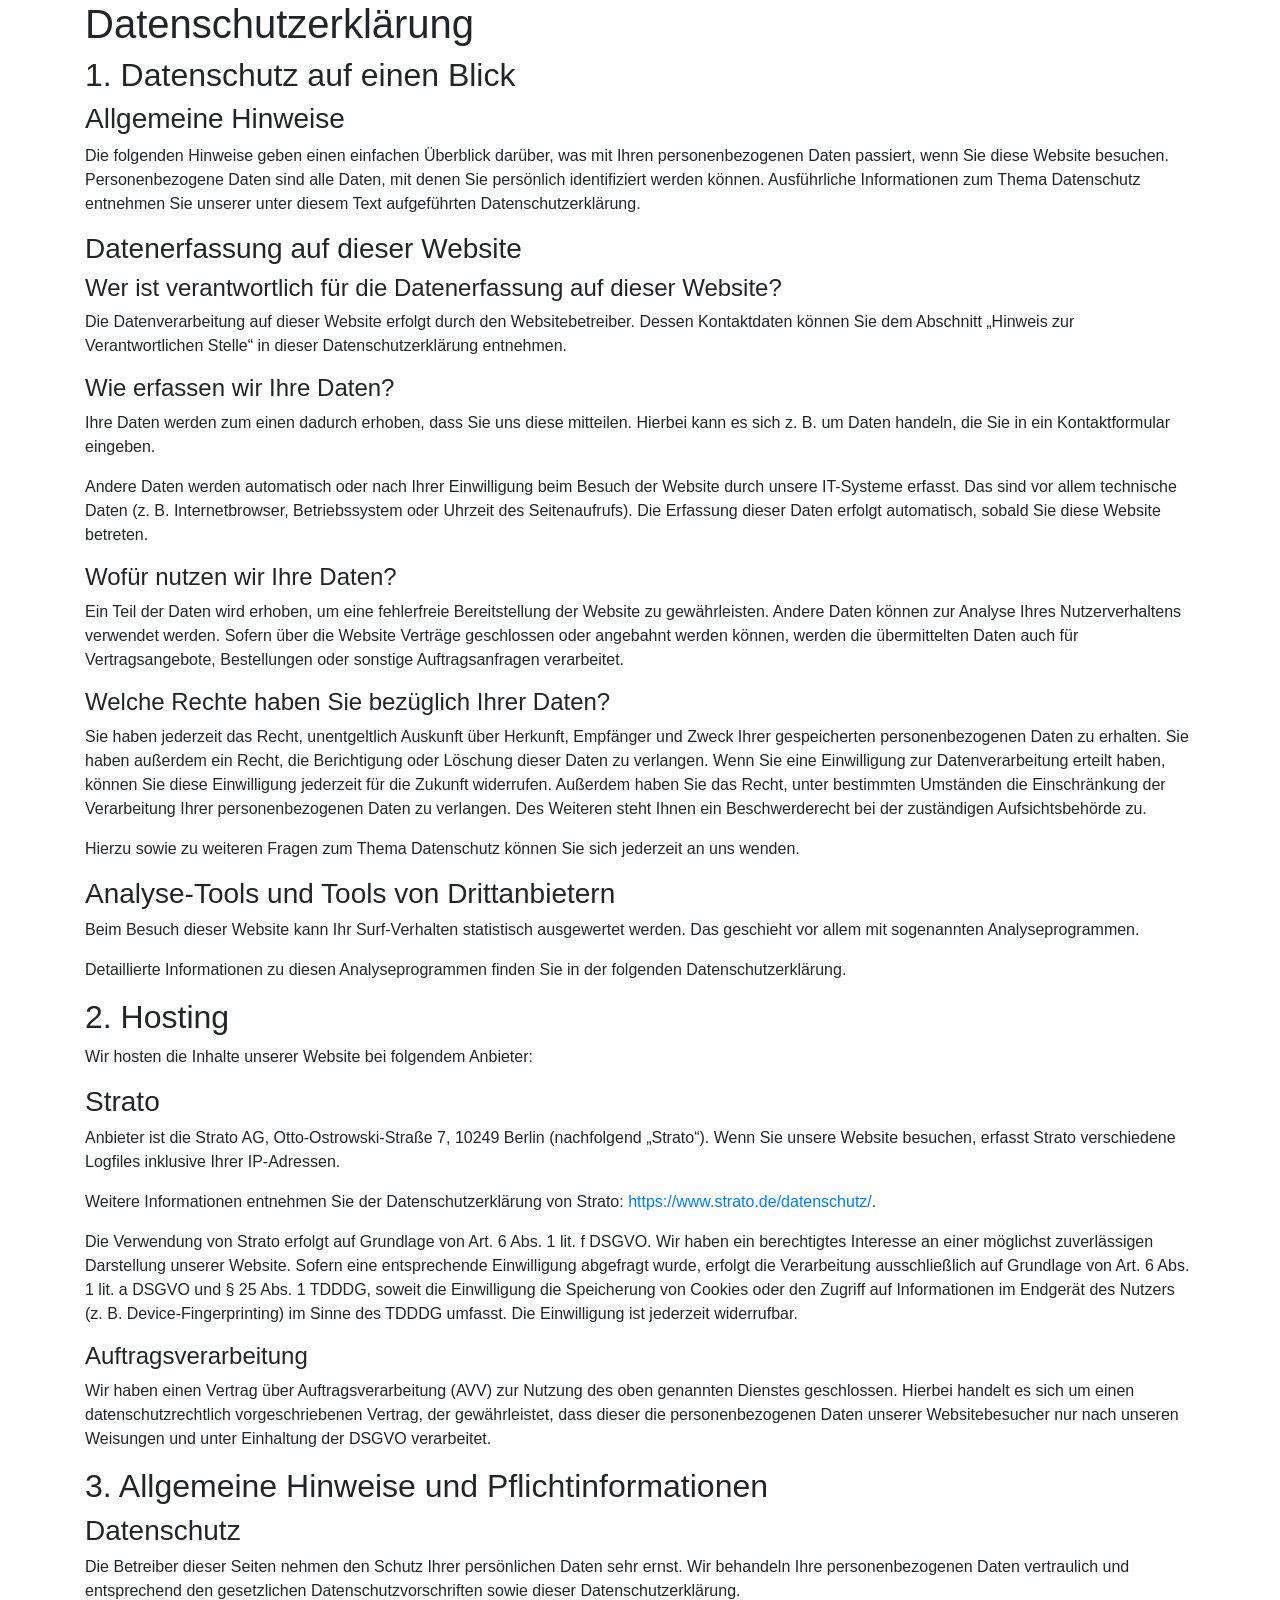
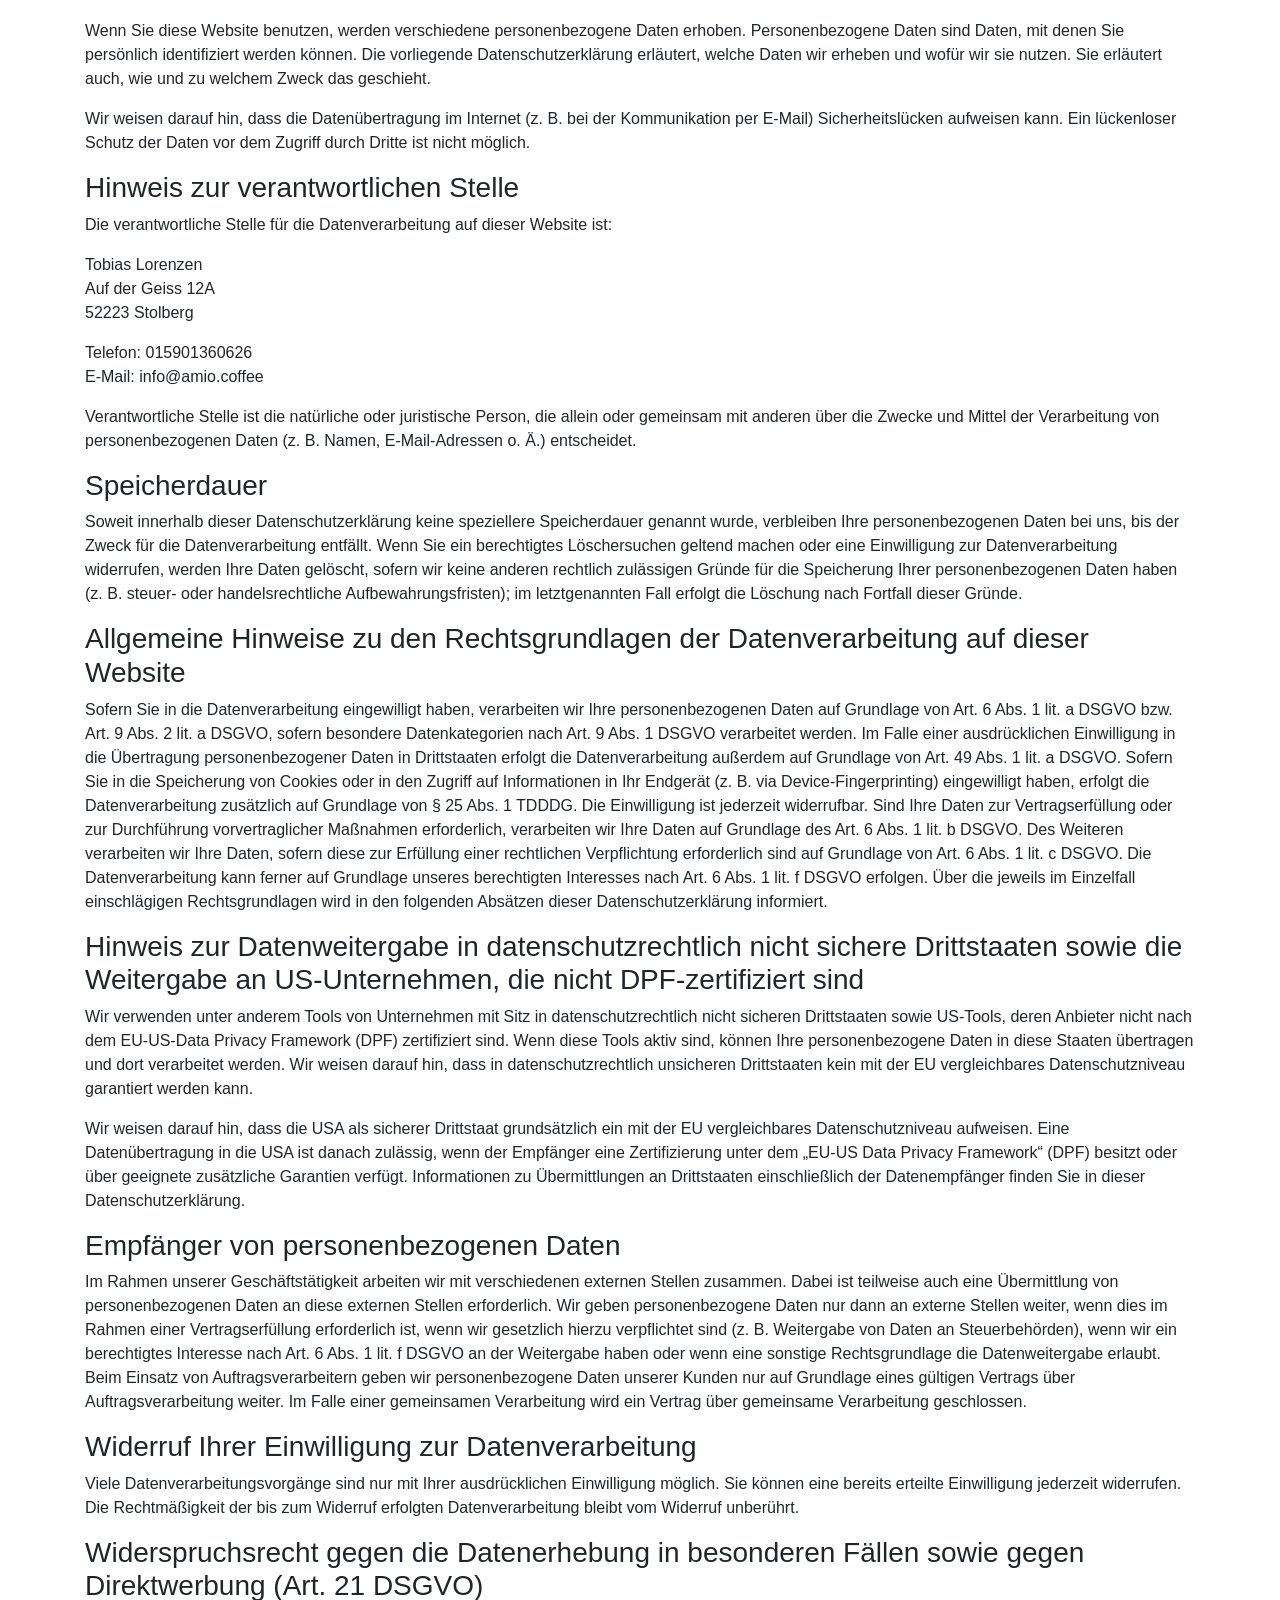
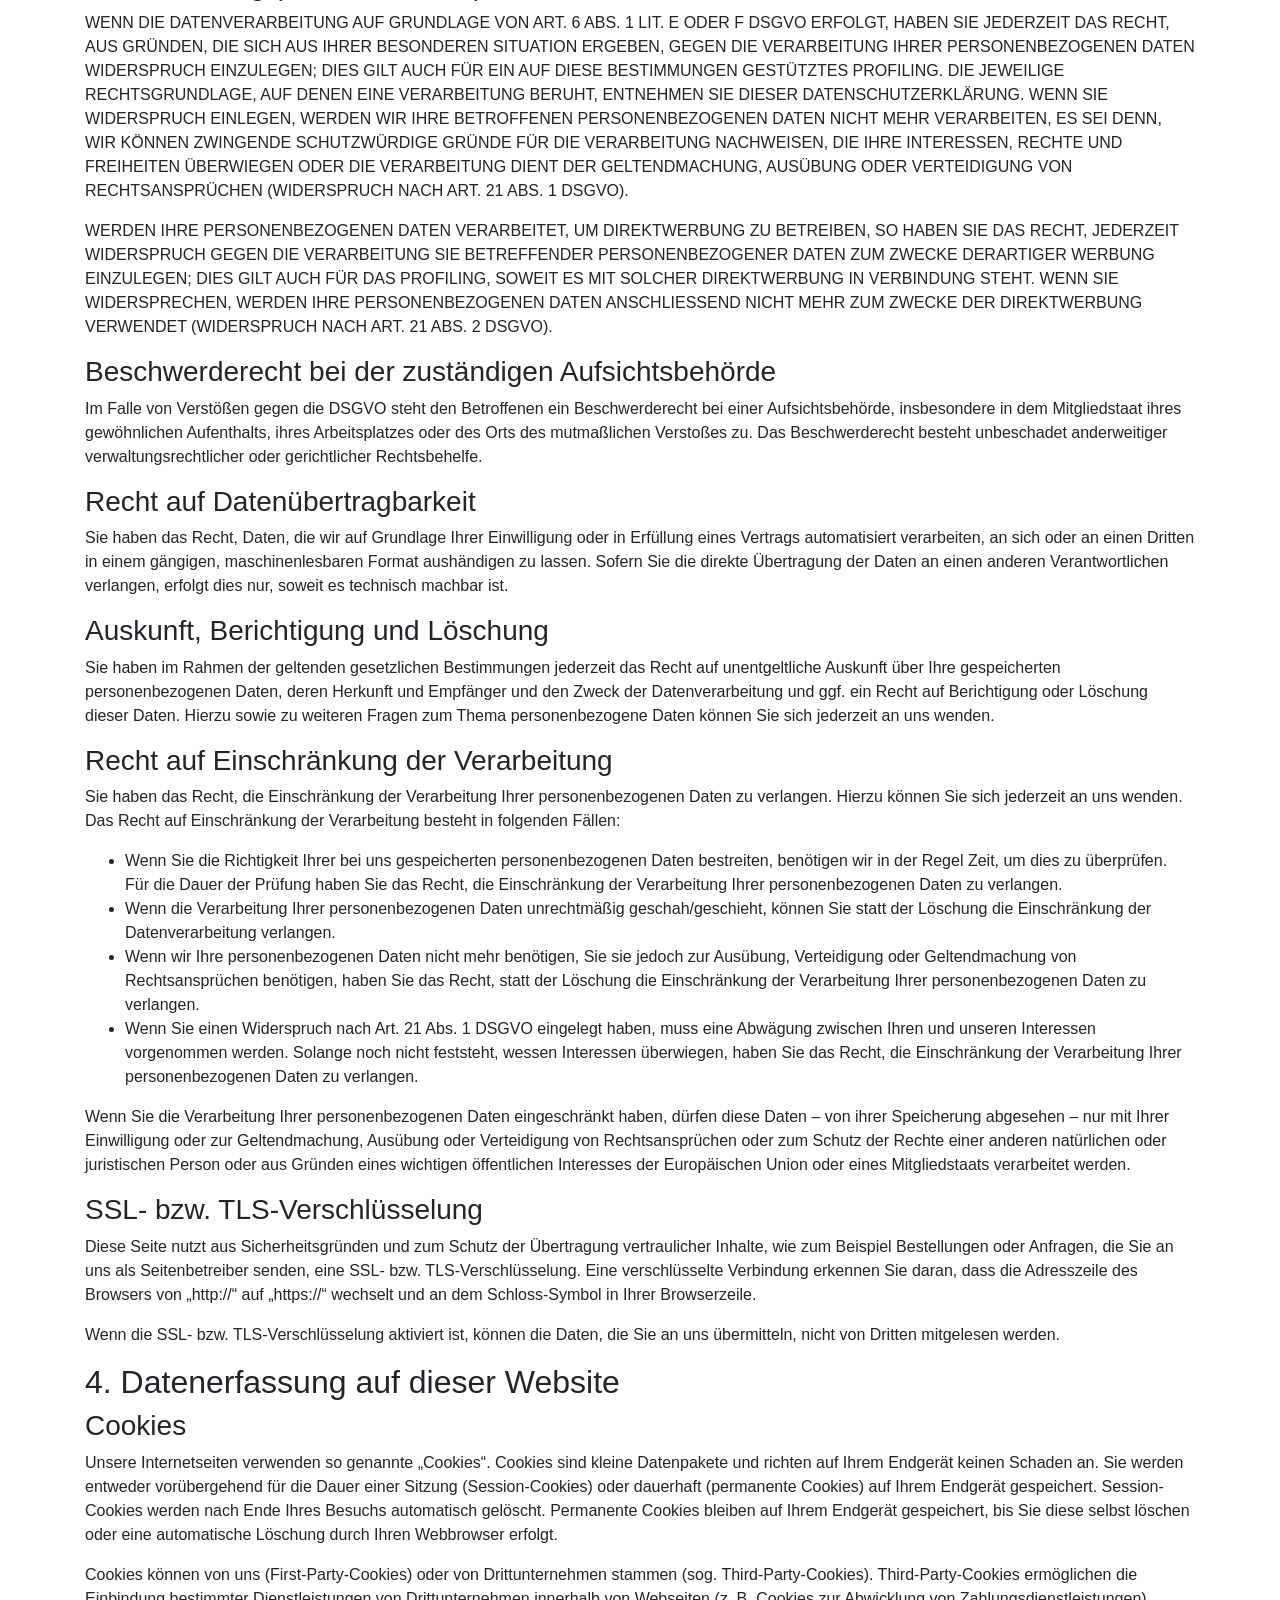
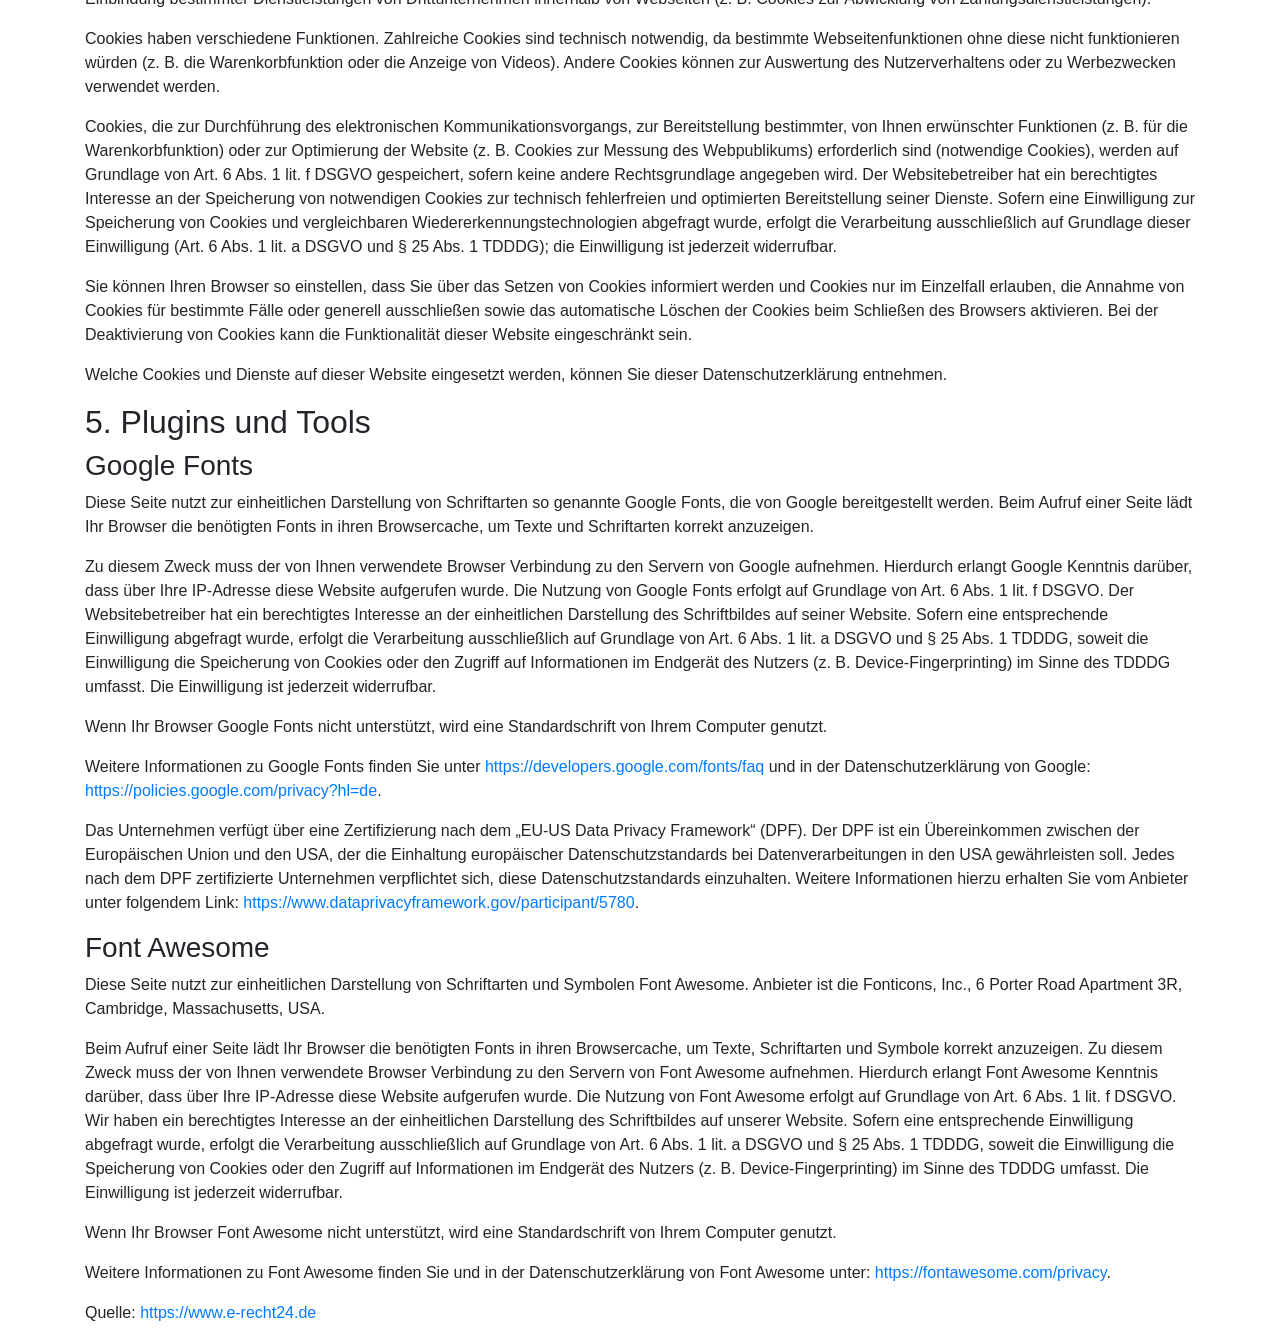
<file: datenschutz.html>
<!DOCTYPE html>
<html lang="de">
<head>
    <meta charset="UTF-8">
    <meta name="viewport" content="width=device-width, initial-scale=1.0">
    <title>Datenschutz</title>
    <link href="https://stackpath.bootstrapcdn.com/bootstrap/4.5.2/css/bootstrap.min.css" rel="stylesheet">
</head>
<body>
    <div class="container">
        <h1>Datenschutzerklärung</h1>
        <h2>1. Datenschutz auf einen Blick</h2>
        <h3>Allgemeine Hinweise</h3> <p>Die folgenden Hinweise geben einen einfachen &Uuml;berblick dar&uuml;ber, was mit Ihren personenbezogenen Daten passiert, wenn Sie diese Website besuchen. Personenbezogene Daten sind alle Daten, mit denen Sie pers&ouml;nlich identifiziert werden k&ouml;nnen. Ausf&uuml;hrliche Informationen zum Thema Datenschutz entnehmen Sie unserer unter diesem Text aufgef&uuml;hrten Datenschutzerkl&auml;rung.</p>
        <h3>Datenerfassung auf dieser Website</h3> <h4>Wer ist verantwortlich f&uuml;r die Datenerfassung auf dieser Website?</h4> <p>Die Datenverarbeitung auf dieser Website erfolgt durch den Websitebetreiber. Dessen Kontaktdaten k&ouml;nnen Sie dem Abschnitt &bdquo;Hinweis zur Verantwortlichen Stelle&ldquo; in dieser Datenschutzerkl&auml;rung entnehmen.</p> <h4>Wie erfassen wir Ihre Daten?</h4> <p>Ihre Daten werden zum einen dadurch erhoben, dass Sie uns diese mitteilen. Hierbei kann es sich z.&nbsp;B. um Daten handeln, die Sie in ein Kontaktformular eingeben.</p> <p>Andere Daten werden automatisch oder nach Ihrer Einwilligung beim Besuch der Website durch unsere IT-Systeme erfasst. Das sind vor allem technische Daten (z.&nbsp;B. Internetbrowser, Betriebssystem oder Uhrzeit des Seitenaufrufs). Die Erfassung dieser Daten erfolgt automatisch, sobald Sie diese Website betreten.</p> <h4>Wof&uuml;r nutzen wir Ihre Daten?</h4> <p>Ein Teil der Daten wird erhoben, um eine fehlerfreie Bereitstellung der Website zu gew&auml;hrleisten. Andere Daten k&ouml;nnen zur Analyse Ihres Nutzerverhaltens verwendet werden. Sofern &uuml;ber die Website Vertr&auml;ge geschlossen oder angebahnt werden k&ouml;nnen, werden die &uuml;bermittelten Daten auch f&uuml;r Vertragsangebote, Bestellungen oder sonstige Auftragsanfragen verarbeitet.</p> <h4>Welche Rechte haben Sie bez&uuml;glich Ihrer Daten?</h4> <p>Sie haben jederzeit das Recht, unentgeltlich Auskunft &uuml;ber Herkunft, Empf&auml;nger und Zweck Ihrer gespeicherten personenbezogenen Daten zu erhalten. Sie haben au&szlig;erdem ein Recht, die Berichtigung oder L&ouml;schung dieser Daten zu verlangen. Wenn Sie eine Einwilligung zur Datenverarbeitung erteilt haben, k&ouml;nnen Sie diese Einwilligung jederzeit f&uuml;r die Zukunft widerrufen. Au&szlig;erdem haben Sie das Recht, unter bestimmten Umst&auml;nden die Einschr&auml;nkung der Verarbeitung Ihrer personenbezogenen Daten zu verlangen. Des Weiteren steht Ihnen ein Beschwerderecht bei der zust&auml;ndigen Aufsichtsbeh&ouml;rde zu.</p> <p>Hierzu sowie zu weiteren Fragen zum Thema Datenschutz k&ouml;nnen Sie sich jederzeit an uns wenden.</p>
        <h3>Analyse-Tools und Tools von Dritt&shy;anbietern</h3> <p>Beim Besuch dieser Website kann Ihr Surf-Verhalten statistisch ausgewertet werden. Das geschieht vor allem mit sogenannten Analyseprogrammen.</p> <p>Detaillierte Informationen zu diesen Analyseprogrammen finden Sie in der folgenden Datenschutzerkl&auml;rung.</p>
        <h2>2. Hosting</h2>
        <p>Wir hosten die Inhalte unserer Website bei folgendem Anbieter:</p>
        <h3>Strato</h3> <p>Anbieter ist die Strato AG, Otto-Ostrowski-Stra&szlig;e 7, 10249 Berlin (nachfolgend &bdquo;Strato&ldquo;). Wenn Sie unsere Website besuchen, erfasst Strato verschiedene Logfiles inklusive Ihrer IP-Adressen.</p> <p>Weitere Informationen entnehmen Sie der Datenschutzerkl&auml;rung von Strato: <a href="https://www.strato.de/datenschutz/" target="_blank" rel="noopener noreferrer">https://www.strato.de/datenschutz/</a>.</p> <p>Die Verwendung von Strato erfolgt auf Grundlage von Art. 6 Abs. 1 lit. f DSGVO. Wir haben ein berechtigtes Interesse an einer m&ouml;glichst zuverl&auml;ssigen Darstellung unserer Website. Sofern eine entsprechende Einwilligung abgefragt wurde, erfolgt die Verarbeitung ausschlie&szlig;lich auf Grundlage von Art. 6 Abs. 1 lit. a DSGVO und &sect; 25 Abs. 1 TDDDG, soweit die Einwilligung die Speicherung von Cookies oder den Zugriff auf Informationen im Endger&auml;t des Nutzers (z.&nbsp;B. Device-Fingerprinting) im Sinne des TDDDG umfasst. Die Einwilligung ist jederzeit widerrufbar.</p>
        
        <h4>Auftragsverarbeitung</h4> <p>Wir haben einen Vertrag &uuml;ber Auftragsverarbeitung (AVV) zur Nutzung des oben genannten Dienstes geschlossen. Hierbei handelt es sich um einen datenschutzrechtlich vorgeschriebenen Vertrag, der gew&auml;hrleistet, dass dieser die personenbezogenen Daten unserer Websitebesucher nur nach unseren Weisungen und unter Einhaltung der DSGVO verarbeitet.</p>
        <h2>3. Allgemeine Hinweise und Pflicht&shy;informationen</h2>
        <h3>Datenschutz</h3> <p>Die Betreiber dieser Seiten nehmen den Schutz Ihrer pers&ouml;nlichen Daten sehr ernst. Wir behandeln Ihre personenbezogenen Daten vertraulich und entsprechend den gesetzlichen Datenschutzvorschriften sowie dieser Datenschutzerkl&auml;rung.</p> <p>Wenn Sie diese Website benutzen, werden verschiedene personenbezogene Daten erhoben. Personenbezogene Daten sind Daten, mit denen Sie pers&ouml;nlich identifiziert werden k&ouml;nnen. Die vorliegende Datenschutzerkl&auml;rung erl&auml;utert, welche Daten wir erheben und wof&uuml;r wir sie nutzen. Sie erl&auml;utert auch, wie und zu welchem Zweck das geschieht.</p> <p>Wir weisen darauf hin, dass die Daten&uuml;bertragung im Internet (z.&nbsp;B. bei der Kommunikation per E-Mail) Sicherheitsl&uuml;cken aufweisen kann. Ein l&uuml;ckenloser Schutz der Daten vor dem Zugriff durch Dritte ist nicht m&ouml;glich.</p>
        <h3>Hinweis zur verantwortlichen Stelle</h3> <p>Die verantwortliche Stelle f&uuml;r die Datenverarbeitung auf dieser Website ist:</p> <p>Tobias Lorenzen<br />
        Auf der Geiss 12A<br />
        52223 Stolberg</p>
        
        <p>Telefon: 015901360626<br />
        E-Mail: info@amio.coffee</p>
         <p>Verantwortliche Stelle ist die nat&uuml;rliche oder juristische Person, die allein oder gemeinsam mit anderen &uuml;ber die Zwecke und Mittel der Verarbeitung von personenbezogenen Daten (z.&nbsp;B. Namen, E-Mail-Adressen o. &Auml;.) entscheidet.</p>
        
        <h3>Speicherdauer</h3> <p>Soweit innerhalb dieser Datenschutzerkl&auml;rung keine speziellere Speicherdauer genannt wurde, verbleiben Ihre personenbezogenen Daten bei uns, bis der Zweck f&uuml;r die Datenverarbeitung entf&auml;llt. Wenn Sie ein berechtigtes L&ouml;schersuchen geltend machen oder eine Einwilligung zur Datenverarbeitung widerrufen, werden Ihre Daten gel&ouml;scht, sofern wir keine anderen rechtlich zul&auml;ssigen Gr&uuml;nde f&uuml;r die Speicherung Ihrer personenbezogenen Daten haben (z.&nbsp;B. steuer- oder handelsrechtliche Aufbewahrungsfristen); im letztgenannten Fall erfolgt die L&ouml;schung nach Fortfall dieser Gr&uuml;nde.</p>
        <h3>Allgemeine Hinweise zu den Rechtsgrundlagen der Datenverarbeitung auf dieser Website</h3> <p>Sofern Sie in die Datenverarbeitung eingewilligt haben, verarbeiten wir Ihre personenbezogenen Daten auf Grundlage von Art. 6 Abs. 1 lit. a DSGVO bzw. Art. 9 Abs. 2 lit. a DSGVO, sofern besondere Datenkategorien nach Art. 9 Abs. 1 DSGVO verarbeitet werden. Im Falle einer ausdr&uuml;cklichen Einwilligung in die &Uuml;bertragung personenbezogener Daten in Drittstaaten erfolgt die Datenverarbeitung au&szlig;erdem auf Grundlage von Art. 49 Abs. 1 lit. a DSGVO. Sofern Sie in die Speicherung von Cookies oder in den Zugriff auf Informationen in Ihr Endger&auml;t (z.&nbsp;B. via Device-Fingerprinting) eingewilligt haben, erfolgt die Datenverarbeitung zus&auml;tzlich auf Grundlage von &sect; 25 Abs. 1 TDDDG. Die Einwilligung ist jederzeit widerrufbar. Sind Ihre Daten zur Vertragserf&uuml;llung oder zur Durchf&uuml;hrung vorvertraglicher Ma&szlig;nahmen erforderlich, verarbeiten wir Ihre Daten auf Grundlage des Art. 6 Abs. 1 lit. b DSGVO. Des Weiteren verarbeiten wir Ihre Daten, sofern diese zur Erf&uuml;llung einer rechtlichen Verpflichtung erforderlich sind auf Grundlage von Art. 6 Abs. 1 lit. c DSGVO. Die Datenverarbeitung kann ferner auf Grundlage unseres berechtigten Interesses nach Art. 6 Abs. 1 lit. f DSGVO erfolgen. &Uuml;ber die jeweils im Einzelfall einschl&auml;gigen Rechtsgrundlagen wird in den folgenden Abs&auml;tzen dieser Datenschutzerkl&auml;rung informiert.</p>
        <h3>Hinweis zur Datenweitergabe in datenschutzrechtlich nicht sichere Drittstaaten sowie die Weitergabe an US-Unternehmen, die nicht DPF-zertifiziert sind</h3> <p>Wir verwenden unter anderem Tools von Unternehmen mit Sitz in datenschutzrechtlich nicht sicheren Drittstaaten sowie US-Tools, deren Anbieter nicht nach dem EU-US-Data Privacy Framework (DPF) zertifiziert sind. Wenn diese Tools aktiv sind, k&ouml;nnen Ihre personenbezogene Daten in diese Staaten &uuml;bertragen und dort verarbeitet werden. Wir weisen darauf hin, dass in datenschutzrechtlich unsicheren Drittstaaten kein mit der EU vergleichbares Datenschutzniveau garantiert werden kann.</p> <p>Wir weisen darauf hin, dass die USA als sicherer Drittstaat grunds&auml;tzlich ein mit der EU vergleichbares Datenschutzniveau aufweisen. Eine Daten&uuml;bertragung in die USA ist danach zul&auml;ssig, wenn der Empf&auml;nger eine Zertifizierung unter dem &bdquo;EU-US Data Privacy Framework&ldquo; (DPF) besitzt oder &uuml;ber geeignete zus&auml;tzliche Garantien verf&uuml;gt. Informationen zu &Uuml;bermittlungen an Drittstaaten einschlie&szlig;lich der Datenempf&auml;nger finden Sie in dieser Datenschutzerkl&auml;rung.</p><h3>Empfänger von personenbezogenen Daten</h3> <p>Im Rahmen unserer Gesch&auml;ftst&auml;tigkeit arbeiten wir mit verschiedenen externen Stellen zusammen. Dabei ist teilweise auch eine &Uuml;bermittlung von personenbezogenen Daten an diese externen Stellen erforderlich. Wir geben personenbezogene Daten nur dann an externe Stellen weiter, wenn dies im Rahmen einer Vertragserf&uuml;llung erforderlich ist, wenn wir gesetzlich hierzu verpflichtet sind (z.&nbsp;B. Weitergabe von Daten an Steuerbeh&ouml;rden), wenn wir ein berechtigtes Interesse nach Art. 6 Abs. 1 lit. f DSGVO an der Weitergabe haben oder wenn eine sonstige Rechtsgrundlage die Datenweitergabe erlaubt. Beim Einsatz von Auftragsverarbeitern geben wir personenbezogene Daten unserer Kunden nur auf Grundlage eines g&uuml;ltigen Vertrags &uuml;ber Auftragsverarbeitung weiter. Im Falle einer gemeinsamen Verarbeitung wird ein Vertrag &uuml;ber gemeinsame Verarbeitung geschlossen.</p>
        <h3>Widerruf Ihrer Einwilligung zur Datenverarbeitung</h3> <p>Viele Datenverarbeitungsvorg&auml;nge sind nur mit Ihrer ausdr&uuml;cklichen Einwilligung m&ouml;glich. Sie k&ouml;nnen eine bereits erteilte Einwilligung jederzeit widerrufen. Die Rechtm&auml;&szlig;igkeit der bis zum Widerruf erfolgten Datenverarbeitung bleibt vom Widerruf unber&uuml;hrt.</p>
        <h3>Widerspruchsrecht gegen die Datenerhebung in besonderen F&auml;llen sowie gegen Direktwerbung (Art. 21 DSGVO)</h3> <p>WENN DIE DATENVERARBEITUNG AUF GRUNDLAGE VON ART. 6 ABS. 1 LIT. E ODER F DSGVO ERFOLGT, HABEN SIE JEDERZEIT DAS RECHT, AUS GR&Uuml;NDEN, DIE SICH AUS IHRER BESONDEREN SITUATION ERGEBEN, GEGEN DIE VERARBEITUNG IHRER PERSONENBEZOGENEN DATEN WIDERSPRUCH EINZULEGEN; DIES GILT AUCH F&Uuml;R EIN AUF DIESE BESTIMMUNGEN GEST&Uuml;TZTES PROFILING. DIE JEWEILIGE RECHTSGRUNDLAGE, AUF DENEN EINE VERARBEITUNG BERUHT, ENTNEHMEN SIE DIESER DATENSCHUTZERKL&Auml;RUNG. WENN SIE WIDERSPRUCH EINLEGEN, WERDEN WIR IHRE BETROFFENEN PERSONENBEZOGENEN DATEN NICHT MEHR VERARBEITEN, ES SEI DENN, WIR K&Ouml;NNEN ZWINGENDE SCHUTZW&Uuml;RDIGE GR&Uuml;NDE F&Uuml;R DIE VERARBEITUNG NACHWEISEN, DIE IHRE INTERESSEN, RECHTE UND FREIHEITEN &Uuml;BERWIEGEN ODER DIE VERARBEITUNG DIENT DER GELTENDMACHUNG, AUS&Uuml;BUNG ODER VERTEIDIGUNG VON RECHTSANSPR&Uuml;CHEN (WIDERSPRUCH NACH ART. 21 ABS. 1 DSGVO).</p> <p>WERDEN IHRE PERSONENBEZOGENEN DATEN VERARBEITET, UM DIREKTWERBUNG ZU BETREIBEN, SO HABEN SIE DAS RECHT, JEDERZEIT WIDERSPRUCH GEGEN DIE VERARBEITUNG SIE BETREFFENDER PERSONENBEZOGENER DATEN ZUM ZWECKE DERARTIGER WERBUNG EINZULEGEN; DIES GILT AUCH F&Uuml;R DAS PROFILING, SOWEIT ES MIT SOLCHER DIREKTWERBUNG IN VERBINDUNG STEHT. WENN SIE WIDERSPRECHEN, WERDEN IHRE PERSONENBEZOGENEN DATEN ANSCHLIESSEND NICHT MEHR ZUM ZWECKE DER DIREKTWERBUNG VERWENDET (WIDERSPRUCH NACH ART. 21 ABS. 2 DSGVO).</p>
        <h3>Beschwerde&shy;recht bei der zust&auml;ndigen Aufsichts&shy;beh&ouml;rde</h3> <p>Im Falle von Verst&ouml;&szlig;en gegen die DSGVO steht den Betroffenen ein Beschwerderecht bei einer Aufsichtsbeh&ouml;rde, insbesondere in dem Mitgliedstaat ihres gew&ouml;hnlichen Aufenthalts, ihres Arbeitsplatzes oder des Orts des mutma&szlig;lichen Versto&szlig;es zu. Das Beschwerderecht besteht unbeschadet anderweitiger verwaltungsrechtlicher oder gerichtlicher Rechtsbehelfe.</p>
        <h3>Recht auf Daten&shy;&uuml;bertrag&shy;barkeit</h3> <p>Sie haben das Recht, Daten, die wir auf Grundlage Ihrer Einwilligung oder in Erf&uuml;llung eines Vertrags automatisiert verarbeiten, an sich oder an einen Dritten in einem g&auml;ngigen, maschinenlesbaren Format aush&auml;ndigen zu lassen. Sofern Sie die direkte &Uuml;bertragung der Daten an einen anderen Verantwortlichen verlangen, erfolgt dies nur, soweit es technisch machbar ist.</p>
        <h3>Auskunft, Berichtigung und L&ouml;schung</h3> <p>Sie haben im Rahmen der geltenden gesetzlichen Bestimmungen jederzeit das Recht auf unentgeltliche Auskunft &uuml;ber Ihre gespeicherten personenbezogenen Daten, deren Herkunft und Empf&auml;nger und den Zweck der Datenverarbeitung und ggf. ein Recht auf Berichtigung oder L&ouml;schung dieser Daten. Hierzu sowie zu weiteren Fragen zum Thema personenbezogene Daten k&ouml;nnen Sie sich jederzeit an uns wenden.</p>
        <h3>Recht auf Einschr&auml;nkung der Verarbeitung</h3> <p>Sie haben das Recht, die Einschr&auml;nkung der Verarbeitung Ihrer personenbezogenen Daten zu verlangen. Hierzu k&ouml;nnen Sie sich jederzeit an uns wenden. Das Recht auf Einschr&auml;nkung der Verarbeitung besteht in folgenden F&auml;llen:</p> <ul> <li>Wenn Sie die Richtigkeit Ihrer bei uns gespeicherten personenbezogenen Daten bestreiten, ben&ouml;tigen wir in der Regel Zeit, um dies zu &uuml;berpr&uuml;fen. F&uuml;r die Dauer der Pr&uuml;fung haben Sie das Recht, die Einschr&auml;nkung der Verarbeitung Ihrer personenbezogenen Daten zu verlangen.</li> <li>Wenn die Verarbeitung Ihrer personenbezogenen Daten unrechtm&auml;&szlig;ig geschah/geschieht, k&ouml;nnen Sie statt der L&ouml;schung die Einschr&auml;nkung der Datenverarbeitung verlangen.</li> <li>Wenn wir Ihre personenbezogenen Daten nicht mehr ben&ouml;tigen, Sie sie jedoch zur Aus&uuml;bung, Verteidigung oder Geltendmachung von Rechtsanspr&uuml;chen ben&ouml;tigen, haben Sie das Recht, statt der L&ouml;schung die Einschr&auml;nkung der Verarbeitung Ihrer personenbezogenen Daten zu verlangen.</li> <li>Wenn Sie einen Widerspruch nach Art. 21 Abs. 1 DSGVO eingelegt haben, muss eine Abw&auml;gung zwischen Ihren und unseren Interessen vorgenommen werden. Solange noch nicht feststeht, wessen Interessen &uuml;berwiegen, haben Sie das Recht, die Einschr&auml;nkung der Verarbeitung Ihrer personenbezogenen Daten zu verlangen.</li> </ul> <p>Wenn Sie die Verarbeitung Ihrer personenbezogenen Daten eingeschr&auml;nkt haben, d&uuml;rfen diese Daten &ndash; von ihrer Speicherung abgesehen &ndash; nur mit Ihrer Einwilligung oder zur Geltendmachung, Aus&uuml;bung oder Verteidigung von Rechtsanspr&uuml;chen oder zum Schutz der Rechte einer anderen nat&uuml;rlichen oder juristischen Person oder aus Gr&uuml;nden eines wichtigen &ouml;ffentlichen Interesses der Europ&auml;ischen Union oder eines Mitgliedstaats verarbeitet werden.</p>
        <h3>SSL- bzw. TLS-Verschl&uuml;sselung</h3> <p>Diese Seite nutzt aus Sicherheitsgr&uuml;nden und zum Schutz der &Uuml;bertragung vertraulicher Inhalte, wie zum Beispiel Bestellungen oder Anfragen, die Sie an uns als Seitenbetreiber senden, eine SSL- bzw. TLS-Verschl&uuml;sselung. Eine verschl&uuml;sselte Verbindung erkennen Sie daran, dass die Adresszeile des Browsers von &bdquo;http://&ldquo; auf &bdquo;https://&ldquo; wechselt und an dem Schloss-Symbol in Ihrer Browserzeile.</p> <p>Wenn die SSL- bzw. TLS-Verschl&uuml;sselung aktiviert ist, k&ouml;nnen die Daten, die Sie an uns &uuml;bermitteln, nicht von Dritten mitgelesen werden.</p>
        <h2>4. Datenerfassung auf dieser Website</h2>
        <h3>Cookies</h3> <p>Unsere Internetseiten verwenden so genannte &bdquo;Cookies&ldquo;. Cookies sind kleine Datenpakete und richten auf Ihrem Endger&auml;t keinen Schaden an. Sie werden entweder vor&uuml;bergehend f&uuml;r die Dauer einer Sitzung (Session-Cookies) oder dauerhaft (permanente Cookies) auf Ihrem Endger&auml;t gespeichert. Session-Cookies werden nach Ende Ihres Besuchs automatisch gel&ouml;scht. Permanente Cookies bleiben auf Ihrem Endger&auml;t gespeichert, bis Sie diese selbst l&ouml;schen oder eine automatische L&ouml;schung durch Ihren Webbrowser erfolgt.</p> <p>Cookies k&ouml;nnen von uns (First-Party-Cookies) oder von Drittunternehmen stammen (sog. Third-Party-Cookies). Third-Party-Cookies erm&ouml;glichen die Einbindung bestimmter Dienstleistungen von Drittunternehmen innerhalb von Webseiten (z.&nbsp;B. Cookies zur Abwicklung von Zahlungsdienstleistungen).</p> <p>Cookies haben verschiedene Funktionen. Zahlreiche Cookies sind technisch notwendig, da bestimmte Webseitenfunktionen ohne diese nicht funktionieren w&uuml;rden (z.&nbsp;B. die Warenkorbfunktion oder die Anzeige von Videos). Andere Cookies k&ouml;nnen zur Auswertung des Nutzerverhaltens oder zu Werbezwecken verwendet werden.</p> <p>Cookies, die zur Durchf&uuml;hrung des elektronischen Kommunikationsvorgangs, zur Bereitstellung bestimmter, von Ihnen erw&uuml;nschter Funktionen (z.&nbsp;B. f&uuml;r die Warenkorbfunktion) oder zur Optimierung der Website (z.&nbsp;B. Cookies zur Messung des Webpublikums) erforderlich sind (notwendige Cookies), werden auf Grundlage von Art. 6 Abs. 1 lit. f DSGVO gespeichert, sofern keine andere Rechtsgrundlage angegeben wird. Der Websitebetreiber hat ein berechtigtes Interesse an der Speicherung von notwendigen Cookies zur technisch fehlerfreien und optimierten Bereitstellung seiner Dienste. Sofern eine Einwilligung zur Speicherung von Cookies und vergleichbaren Wiedererkennungstechnologien abgefragt wurde, erfolgt die Verarbeitung ausschlie&szlig;lich auf Grundlage dieser Einwilligung (Art. 6 Abs. 1 lit. a DSGVO und &sect; 25 Abs. 1 TDDDG); die Einwilligung ist jederzeit widerrufbar.</p> <p>Sie k&ouml;nnen Ihren Browser so einstellen, dass Sie &uuml;ber das Setzen von Cookies informiert werden und Cookies nur im Einzelfall erlauben, die Annahme von Cookies f&uuml;r bestimmte F&auml;lle oder generell ausschlie&szlig;en sowie das automatische L&ouml;schen der Cookies beim Schlie&szlig;en des Browsers aktivieren. Bei der Deaktivierung von Cookies kann die Funktionalit&auml;t dieser Website eingeschr&auml;nkt sein.</p> <p>Welche Cookies und Dienste auf dieser Website eingesetzt werden, k&ouml;nnen Sie dieser Datenschutzerkl&auml;rung entnehmen.</p>
        <h2>5. Plugins und Tools</h2>
        <h3>Google Fonts</h3> <p>Diese Seite nutzt zur einheitlichen Darstellung von Schriftarten so genannte Google Fonts, die von Google bereitgestellt werden. Beim Aufruf einer Seite l&auml;dt Ihr Browser die ben&ouml;tigten Fonts in ihren Browsercache, um Texte und Schriftarten korrekt anzuzeigen.</p> <p>Zu diesem Zweck muss der von Ihnen verwendete Browser Verbindung zu den Servern von Google aufnehmen. Hierdurch erlangt Google Kenntnis dar&uuml;ber, dass &uuml;ber Ihre IP-Adresse diese Website aufgerufen wurde. Die Nutzung von Google Fonts erfolgt auf Grundlage von Art. 6 Abs. 1 lit. f DSGVO. Der Websitebetreiber hat ein berechtigtes Interesse an der einheitlichen Darstellung des Schriftbildes auf seiner Website. Sofern eine entsprechende Einwilligung abgefragt wurde, erfolgt die Verarbeitung ausschlie&szlig;lich auf Grundlage von Art. 6 Abs. 1 lit. a DSGVO und &sect; 25 Abs. 1 TDDDG, soweit die Einwilligung die Speicherung von Cookies oder den Zugriff auf Informationen im Endger&auml;t des Nutzers (z.&nbsp;B. Device-Fingerprinting) im Sinne des TDDDG umfasst. Die Einwilligung ist jederzeit widerrufbar.</p> <p>Wenn Ihr Browser Google Fonts nicht unterst&uuml;tzt, wird eine Standardschrift von Ihrem Computer genutzt.</p> <p>Weitere Informationen zu Google Fonts finden Sie unter <a href="https://developers.google.com/fonts/faq" target="_blank" rel="noopener noreferrer">https://developers.google.com/fonts/faq</a> und in der Datenschutzerkl&auml;rung von Google: <a href="https://policies.google.com/privacy?hl=de" target="_blank" rel="noopener noreferrer">https://policies.google.com/privacy?hl=de</a>.</p>
        <p>Das Unternehmen verf&uuml;gt &uuml;ber eine Zertifizierung nach dem &bdquo;EU-US Data Privacy Framework&ldquo; (DPF). Der DPF ist ein &Uuml;bereinkommen zwischen der Europ&auml;ischen Union und den USA, der die Einhaltung europ&auml;ischer Datenschutzstandards bei Datenverarbeitungen in den USA gew&auml;hrleisten soll. Jedes nach dem DPF zertifizierte Unternehmen verpflichtet sich, diese Datenschutzstandards einzuhalten. Weitere Informationen hierzu erhalten Sie vom Anbieter unter folgendem Link: <a href="https://www.dataprivacyframework.gov/participant/5780" target="_blank" rel="noopener noreferrer">https://www.dataprivacyframework.gov/participant/5780</a>.</p>
        <h3>Font Awesome</h3> <p>Diese Seite nutzt zur einheitlichen Darstellung von Schriftarten und Symbolen Font Awesome. Anbieter ist die Fonticons, Inc., 6 Porter Road Apartment 3R, Cambridge, Massachusetts, USA.</p> <p>Beim Aufruf einer Seite l&auml;dt Ihr Browser die ben&ouml;tigten Fonts in ihren Browsercache, um Texte, Schriftarten und Symbole korrekt anzuzeigen. Zu diesem Zweck muss der von Ihnen verwendete Browser Verbindung zu den Servern von Font Awesome aufnehmen. Hierdurch erlangt Font Awesome Kenntnis dar&uuml;ber, dass &uuml;ber Ihre IP-Adresse diese Website aufgerufen wurde. Die Nutzung von Font Awesome erfolgt auf Grundlage von Art. 6 Abs. 1 lit. f DSGVO. Wir haben ein berechtigtes Interesse an der einheitlichen Darstellung des Schriftbildes auf unserer Website. Sofern eine entsprechende Einwilligung abgefragt wurde, erfolgt die Verarbeitung ausschlie&szlig;lich auf Grundlage von Art. 6 Abs. 1 lit. a DSGVO und &sect; 25 Abs. 1 TDDDG, soweit die Einwilligung die Speicherung von Cookies oder den Zugriff auf Informationen im Endger&auml;t des Nutzers (z.&nbsp;B. Device-Fingerprinting) im Sinne des TDDDG umfasst. Die Einwilligung ist jederzeit widerrufbar.</p> <p>Wenn Ihr Browser Font Awesome nicht unterst&uuml;tzt, wird eine Standardschrift von Ihrem Computer genutzt.</p> <p>Weitere Informationen zu Font Awesome finden Sie&nbsp;und in der Datenschutzerkl&auml;rung von Font Awesome unter: <a href="https://fontawesome.com/privacy" target="_blank" rel="noopener noreferrer">https://fontawesome.com/privacy</a>.</p>
        
        <p>Quelle: <a href="https://www.e-recht24.de">https://www.e-recht24.de</a></p> 


    </div>
</body>
</html>
</file>
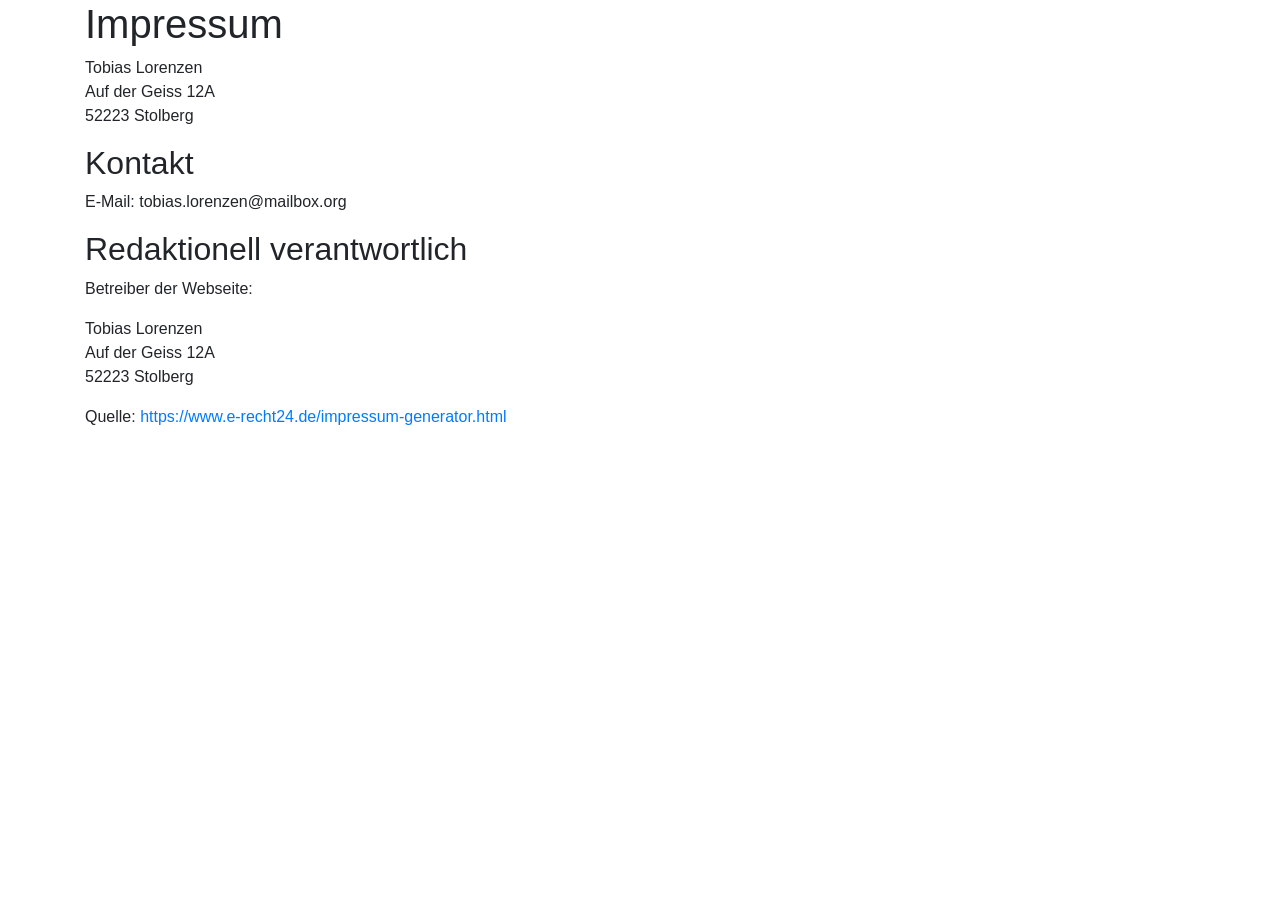
<file: impressum.html>
<!DOCTYPE html>
<html lang="de">

<head>
    <meta charset="UTF-8">
    <meta name="viewport" content="width=device-width, initial-scale=1.0">
    <title>Impressum</title>
    <link href="https://stackpath.bootstrapcdn.com/bootstrap/4.5.2/css/bootstrap.min.css" rel="stylesheet">
</head>

<body>
    <div class="container">
        <h1>Impressum</h1>

        <p>Tobias Lorenzen<br />
            Auf der Geiss 12A<br />
            52223 Stolberg</p>

        <h2>Kontakt</h2>
        <p>E-Mail: tobias.lorenzen@mailbox.org</p>

        <h2>Redaktionell verantwortlich</h2>
        <p>Betreiber der Webseite:</p>
        <p>Tobias Lorenzen<br />
            Auf der Geiss 12A<br />
            52223 Stolberg</p>

        <p>Quelle: <a
                href="https://www.e-recht24.de/impressum-generator.html">https://www.e-recht24.de/impressum-generator.html</a>
        </p>

    </div>
</body>

</html>
</file>
